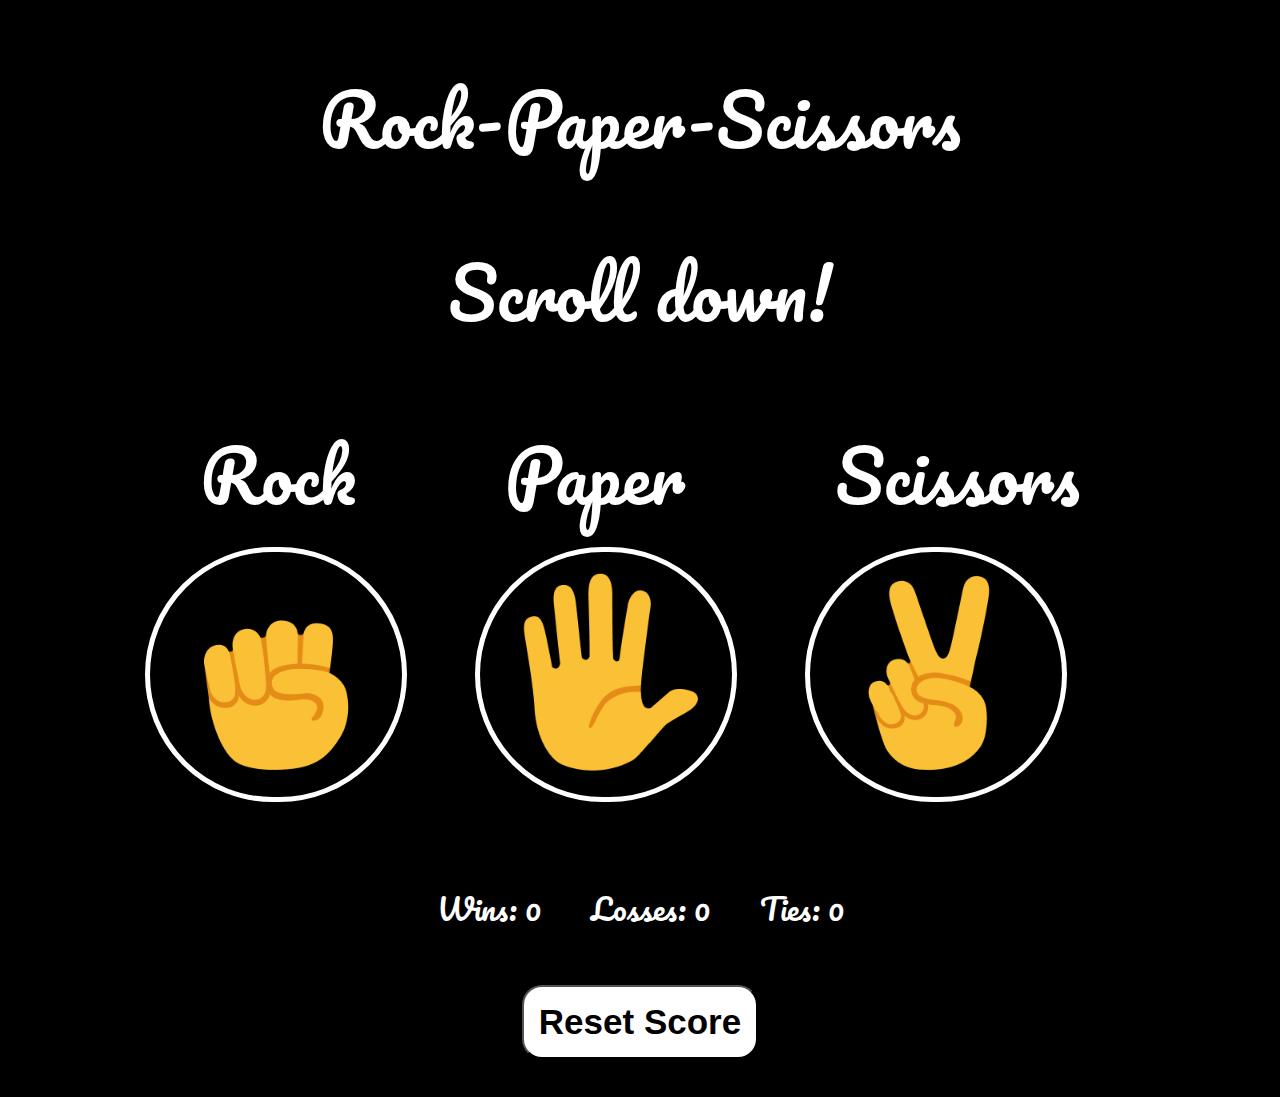
<file: src/index.html>
<!DOCTYPE html>
<html lang="en">

<head>
    <meta charset="UTF-8">
    <meta name="viewport" content="width=device-width, initial-scale=1.0">
    <meta name="title" content="Play Rock Paper Scissors">
    <meta name="description" content="Made by Aadi">
    <link rel="icon" href="favicon.ico" type="image/x-icon">
    <meta property="og:title" content="Play Rock Paper Scissors">
    <meta property="og:description" content="Made by Aadi">
    <meta property="og:image" content="favicon.ico">
    <meta name="title" content="Play Rock Paper Scissors">
    <meta name="description" content="Made by Aadi">
    <meta name="image" content="favicon.ico">
    <title>Play Rock-Paper-Scissors</title>
    <link rel="stylesheet" href="rock.css">
    <link rel="preconnect" href="https://fonts.googleapis.com">
    <link rel="preconnect" href="https://fonts.gstatic.com" crossorigin>
    <link href="https://fonts.googleapis.com/css2?family=Mouse+Memoirs&family=Pacifico&display=swap" rel="stylesheet">
</head>

<body>
    <div style="color: white;font-family: 'Pacifico';text-align: center;font-size:70px;font-weight: 500;padding-top: 50px;">Rock-Paper-Scissors</div>
    <div style="color: white;font-family: 'Pacifico';text-align:center;font-size:70px;font-weight: 500;padding-top: 50px;">Scroll down!</div>
    <div class="heading">
        <div>Rock</div>
        <div>Paper</div>
        <div>Scissors</div>
    </div>
    <div class="images">
        <div>
            <button onclick="outcome('rock');" class="b"><img src="rock-emoji.png" alt="rock" class="ëach_img"></button>
        </div>
        <div>
            <button onclick="outcome('paper');" class=" b"><img src="paper-emoji.png" alt="paper"
                    class="ëach_img"></button>
        </div>
        <div>
            <button onclick="outcome('scissors');" class="b"><img src="scissors-emoji.png" alt="scissors"
                    class="ëach_img"></button>
        </div>
    </div>
    <div class="declare"></div>
    <div class="disp_declare"></div>
    <div class="print_res">
        <div class="js-display_score1 display_score1"></div>
        <div class="js-display_score2 display_score2"></div>
        <div class="js-display_score3 display_score3"></div>
    </div>
    <div class="score_div" onclick="score.wins=0;score.losses=0;score.tie=0;localStorage.removeItem('score');updatescore();"><button
            class="score_button">Reset Score</button></div>

    <script>
        let compMove = '';
        let score = JSON.parse(localStorage.getItem('score')) || {
            wins: 0,
            losses: 0,
            tie: 0
        };
        let res = 0;
        let the_outcome = '';
        updatescore();

        function compPlay() {
            res = Math.random();
            if (res >= 0 && res < 1 / 3) {
                compMove = 'rock';
            }
            else if (res >= 1 / 3 && res < 2 / 3) {
                compMove = 'paper';
            }
            else {
                compMove = 'scissors';
            }
            return compMove;
        }
        function outcome(move) {
            compMove = compPlay();
            if (compMove === 'rock') {
                if (move === 'rock') {
                    the_outcome = 'Tie';
                }
                else if (move === 'paper') {
                    the_outcome = 'You win!!!';
                }
                else {
                    the_outcome = 'You lose  :(';
                }
            }
            else if (compMove === 'paper') {
                if (move === 'rock') {
                    the_outcome = 'You lose  :(';
                }
                else if (move === 'paper') {
                    the_outcome = 'Tie';
                }
                else {
                    the_outcome = 'You win!!!';
                }
            }
            else {
                if (move === 'rock') {
                    the_outcome = 'You win!!!';
                }
                else if (move === 'paper') {
                    the_outcome = 'You lose  :(';
                }
                else {
                    the_outcome = 'Tie';
                }
            }
            if (the_outcome === 'You win!!!') {
                score.wins++;
                console.log(score.wins)
            }
            else if (the_outcome === 'You lose  :(') {
                score.losses++;
                console.log(score.losses)
            }
            else {
                score.tie++;
                console.log(score.tie)
            }
            localStorage.setItem('score',JSON.stringify(score));
            document.querySelector('.declare').innerHTML = `${the_outcome}`;
            document.querySelector('.disp_declare').innerHTML = `<span style="transform: translateY(50px);">You: </span><img src="${move}-emoji.png" alt="${move}" style="height:100px;transform: translateY(50px);"> <span style="font-family: 'sans-serif';padding-right:40px;">WHILE</span> <span style="transform: translateY(50px);">Computer: </span> <img src="${compMove}-emoji.png" alt="${compMove}" style="height:100px;transform: translateY(50px);">`;
            updatescore();
        }
        function updatescore() {
            document.querySelector('.js-display_score1').innerHTML = `Wins: ${score.wins}`;
            document.querySelector('.js-display_score2').innerHTML = `Losses: ${score.losses}`;
            document.querySelector('.js-display_score3').innerHTML = `Ties: ${score.tie}`;
        }
    </script>
</body>

</html>
</file>
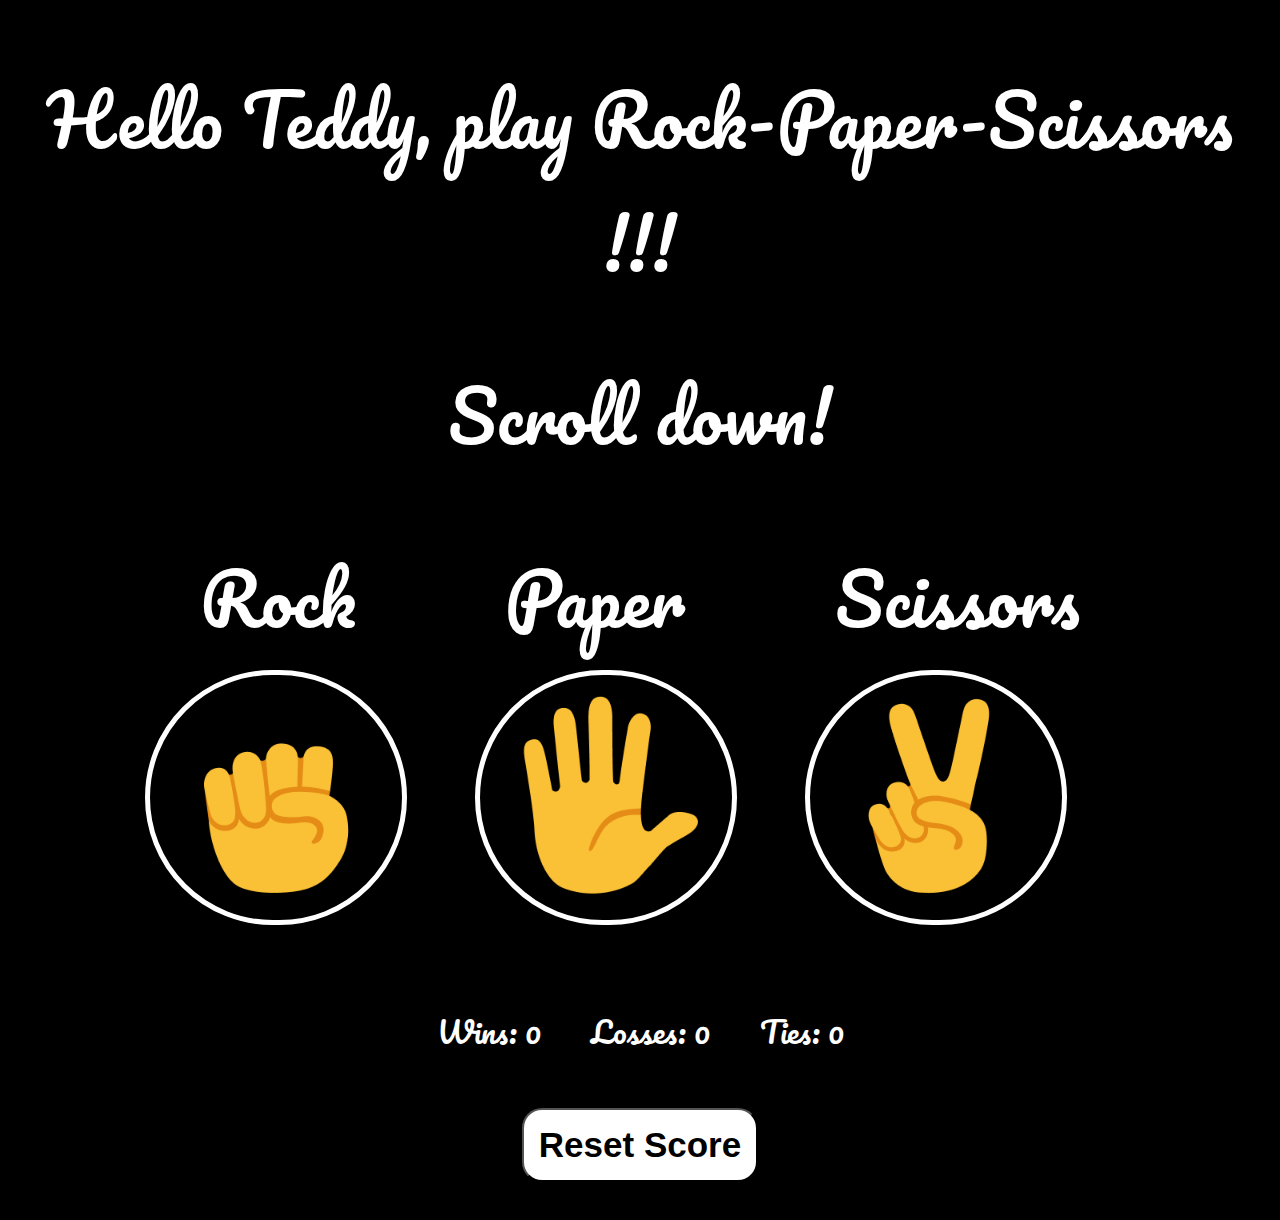
<file: src/rock.html>
<!DOCTYPE html>
<html lang="en">

<head>
    <meta charset="UTF-8">
    <meta name="viewport" content="width=device-width, initial-scale=1.0">
    <title>Play Rock-Paper-Scissors</title>
    <link rel="stylesheet" href="rock.css">
    <link rel="preconnect" href="https://fonts.googleapis.com">
    <link rel="preconnect" href="https://fonts.gstatic.com" crossorigin>
    <link href="https://fonts.googleapis.com/css2?family=Mouse+Memoirs&family=Pacifico&display=swap" rel="stylesheet">
</head>

<body>
    <div style="color: white;font-family: 'Pacifico';text-align: center;font-size:70px;font-weight: 500;padding-top: 50px;">Hello Teddy, play Rock-Paper-Scissors !!!</div>
    <div style="color: white;font-family: 'Pacifico';text-align:center;font-size:70px;font-weight: 500;padding-top: 50px;">Scroll down!</div>
    <div class="heading">
        <div>Rock</div>
        <div>Paper</div>
        <div>Scissors</div>
    </div>
    <div class="images">
        <div>
            <button onclick="outcome('rock');" class="b"><img src="rock-emoji.png" alt="rock" class="ëach_img"></button>
        </div>
        <div>
            <button onclick="outcome('paper');" class=" b"><img src="paper-emoji.png" alt="paper"
                    class="ëach_img"></button>
        </div>
        <div>
            <button onclick="outcome('scissors');" class="b"><img src="scissors-emoji.png" alt="scissors"
                    class="ëach_img"></button>
        </div>
    </div>
    <div class="declare"></div>
    <div class="disp_declare"></div>
    <div class="print_res">
        <div class="js-display_score1 display_score1"></div>
        <div class="js-display_score2 display_score2"></div>
        <div class="js-display_score3 display_score3"></div>
    </div>
    <div class="score_div" onclick="score.wins=0;score.losses=0;score.tie=0;localStorage.removeItem('score');updatescore();"><button
            class="score_button">Reset Score</button></div>

    <script>
        let compMove = '';
        let score = JSON.parse(localStorage.getItem('score')) || {
            wins: 0,
            losses: 0,
            tie: 0
        };
        let res = 0;
        let the_outcome = '';
        updatescore();

        function compPlay() {
            res = Math.random();
            if (res >= 0 && res < 1 / 3) {
                compMove = 'rock';
            }
            else if (res >= 1 / 3 && res < 2 / 3) {
                compMove = 'paper';
            }
            else {
                compMove = 'scissors';
            }
            return compMove;
        }
        function outcome(move) {
            compMove = compPlay();
            if (compMove === 'rock') {
                if (move === 'rock') {
                    the_outcome = 'Tie';
                }
                else if (move === 'paper') {
                    the_outcome = 'You win!!!';
                }
                else {
                    the_outcome = 'You lose  :(';
                }
            }
            else if (compMove === 'paper') {
                if (move === 'rock') {
                    the_outcome = 'You lose  :(';
                }
                else if (move === 'paper') {
                    the_outcome = 'Tie';
                }
                else {
                    the_outcome = 'You win!!!';
                }
            }
            else {
                if (move === 'rock') {
                    the_outcome = 'You win!!!';
                }
                else if (move === 'paper') {
                    the_outcome = 'You lose  :(';
                }
                else {
                    the_outcome = 'Tie';
                }
            }
            if (the_outcome === 'You win!!!') {
                score.wins++;
                console.log(score.wins)
            }
            else if (the_outcome === 'You lose  :(') {
                score.losses++;
                console.log(score.losses)
            }
            else {
                score.tie++;
                console.log(score.tie)
            }
            localStorage.setItem('score',JSON.stringify(score));
            document.querySelector('.declare').innerHTML = `${the_outcome}`;
            document.querySelector('.disp_declare').innerHTML = `<span style="transform: translateY(50px);">You: </span><img src="${move}-emoji.png" alt="${move}" style="height:100px;transform: translateY(50px);"> <span style="font-family: 'sans-serif';padding-right:40px;">WHILE</span> <span style="transform: translateY(50px);">Computer: </span> <img src="${compMove}-emoji.png" alt="${compMove}" style="height:100px;transform: translateY(50px);">`;
            updatescore();
        }
        function updatescore() {
            document.querySelector('.js-display_score1').innerHTML = `Wins: ${score.wins}`;
            document.querySelector('.js-display_score2').innerHTML = `Losses: ${score.losses}`;
            document.querySelector('.js-display_score3').innerHTML = `Ties: ${score.tie}`;
        }
    </script>
</body>

</html>
</file>
<file: src/rock.css>
html {
    background-color: black;
    padding-left: 20px;
    padding-right: 20px;
    min-width:870px;
}

.heading {
    font-weight: 500;
    color:#ffffff;
    text-align: center;
    font-size: 70px;
    padding-top: 60px;
    display: flex;
    justify-content: center;
    gap:150px;
    font-family: 'Pacifico', 'sans-serif';
    padding-bottom: 10px;
}

.images {
    display: flex;
    margin: 0 auto;
    justify-content: center;
    max-width:1000px;
    padding-bottom: 30px;
}

.images div {
    width:33%;
}

.b {
    object-fit: cover;
    border: 5px solid white;
    cursor: pointer;
    border-radius: 900px;
    background-color: transparent;
}

.b:hover {
    background-color: rgb(60, 58, 58);
}

img {
    padding: 20px;
    height:200px;
}

.score_button {
    border-radius: 5px;
    background-color: #ffffff;
    color: black;
    font-size: 35px;
    padding: 15px;
    font-weight: 700;
    border-radius: 20px;
    cursor: pointer;
}

.score_div {
    display: flex;
    justify-content: center;
    padding-bottom: 30px;
}

.display_score1 {
    color: #ffffff;
}

.display_score2 {
    color: #ffffff;
}

.display_score3 {
    color: #ffffff;
}

.print_res {
    display: flex;
    justify-content: center;
    gap:50px;
    font-size: 30px;
    padding-bottom: 50px;
    font-family: 'Pacifico' , 'sans-serif';
}

.declare {
    color:#ffffff;
    text-align: center;
    
    font-size: 50px;
    font-family: 'Pacifico', 'sans-serif';
}

.disp_declare {
    color: #ffffff;
    text-align: center;
    padding-bottom: 50px;
    font-size: 40px;
    font-family: 'Pacifico', 'sans-serif';
    
}
</file>
